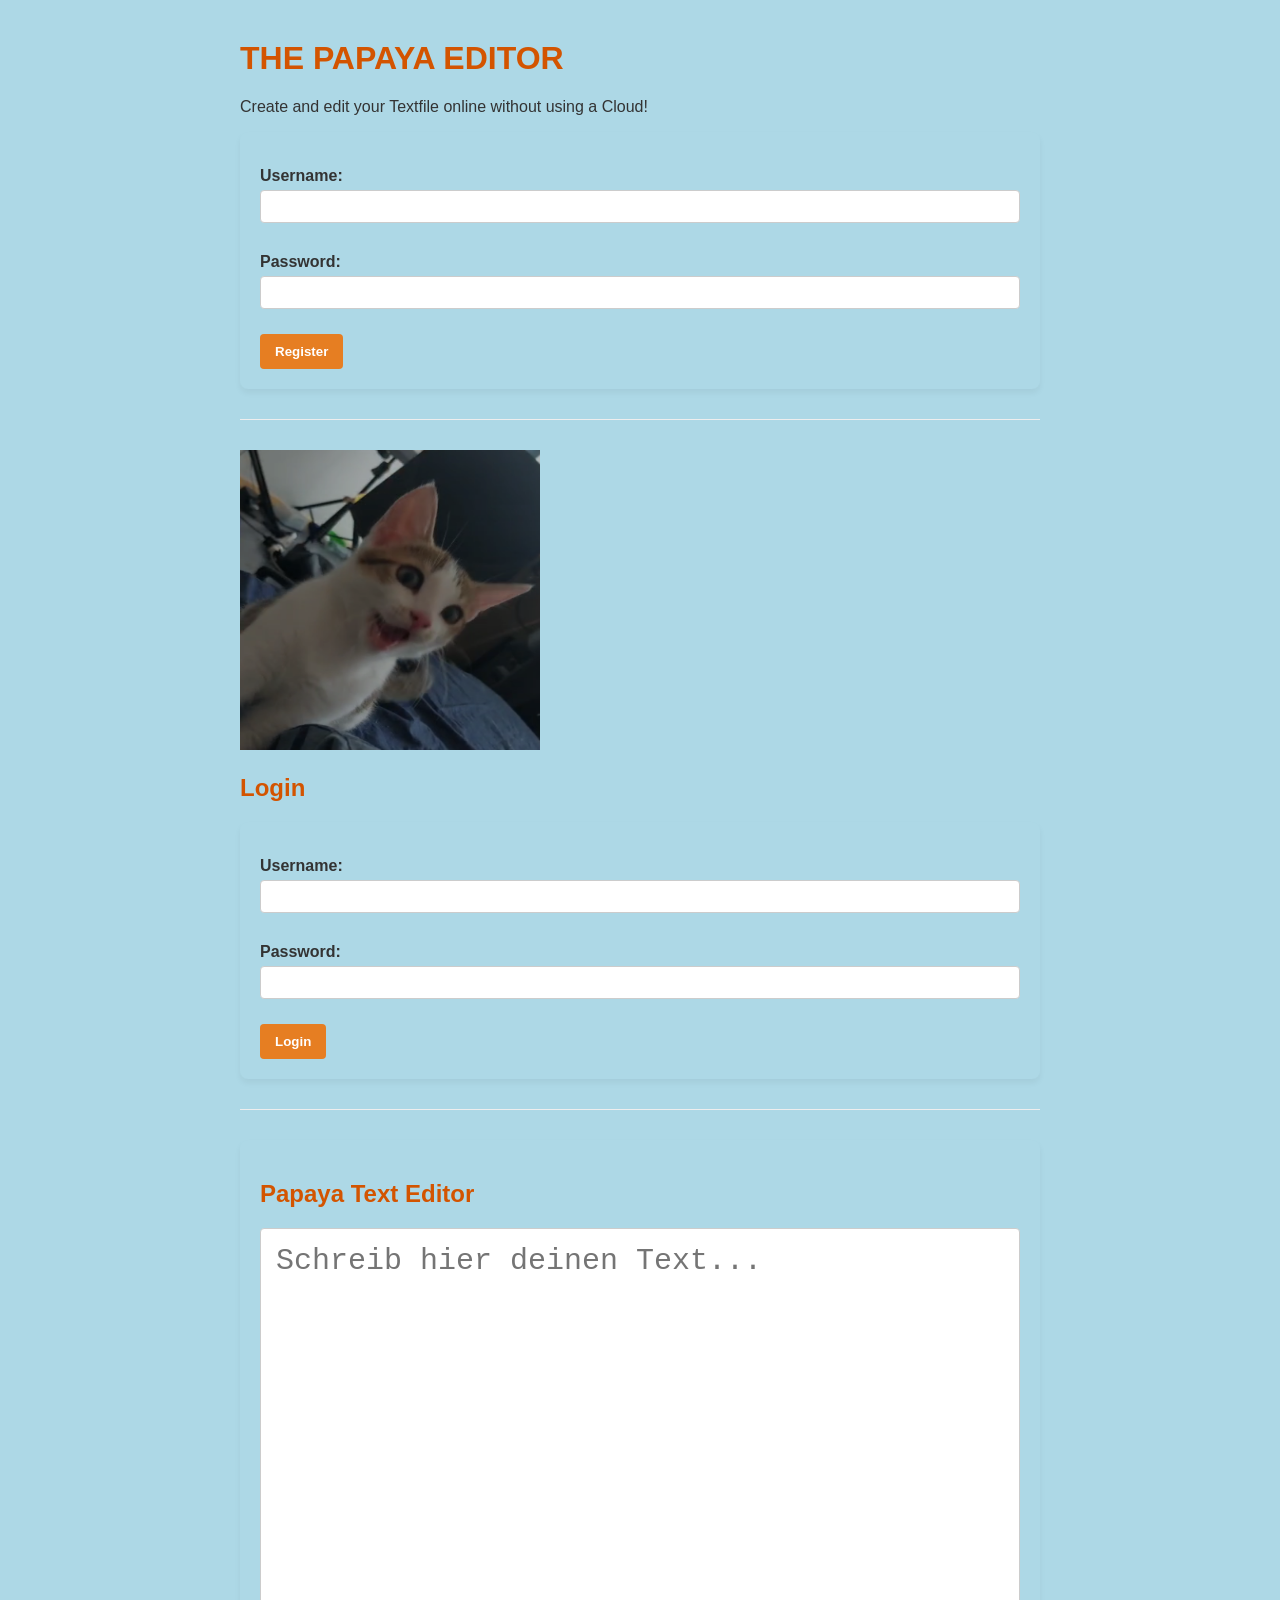
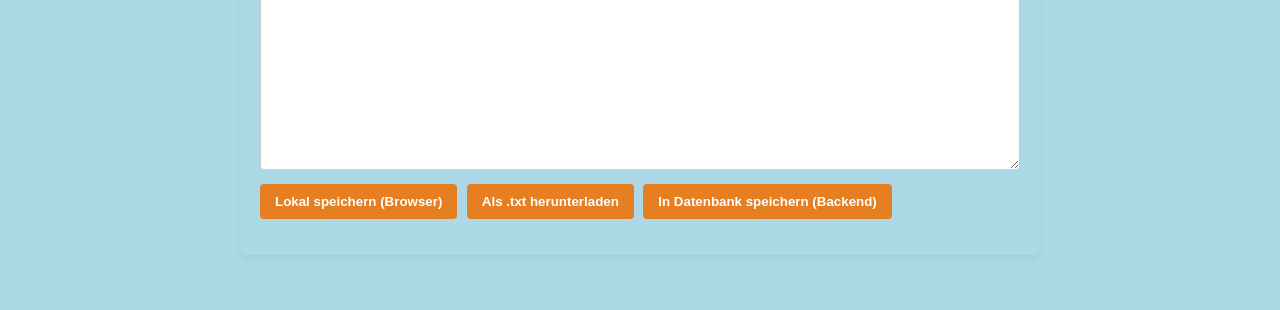
<file: Frontend/index.html>
<!DOCTYPE html>
<html lang="de">
<head>
    <meta charset="UTF-8">
    <title>THE Papaya Editor</title>
    <link rel="stylesheet" href="style.css">
</head>
<body>

    
    <h1>THE PAPAYA EDITOR</h1>
    <p>Create and edit your Textfile online without using a Cloud!</p>

    <!-- 1.Register Form -->
    <form id="registerForm">
        <label for="username">Username:</label>
        <input type="text" id="username" name="username" required>
        
        <label for="password">Password:</label>
        <input type="password" id="password" name="password" required>
        
        <button type="submit">Register</button>
    </form>
    <p id="message"></p>

    <hr>

    <!-- Mascot -->
    <img src="src/mimi.png" width="300" height="300" alt="Mimi">

    <!-- 2. Login Area -->
    <h2>Login</h2>
    <div id="loginSection">
        <label for="loginUsername">Username:</label>
        <input type="text" id="loginUsername" required>
        
        <label for="loginPassword">Password:</label>
        <input type="password" id="loginPassword" required>

        <button type="button" id="loginBtn">Login</button>
    </div>
    <p id="loginMessage"></p>

    <hr>

    <!-- 3. Texteditor-Area -->
    <div id="editorSection">
        <h2>Papaya Text Editor</h2>
        <textarea id="textEditor" rows="15" cols="80" placeholder="Schreib hier deinen Text..."></textarea>

        <br>

        <button id="saveLocalBtn">Lokal speichern (Browser)</button>
        <button id="downloadBtn">Als .txt herunterladen</button>
        <button id="saveToDbBtn">In Datenbank speichern (Backend)</button>

        <p id="editorMessage"></p>
    </div>

    <!-- external java script :) -->
    <script src="script.js" defer></script>
</body>
</html>
</file>
<file: Frontend/style.css>
body {
    font-family: Arial, sans-serif;
    font-size: 40;
    max-width: 800px;
    margin: 40px auto;
    padding: 0 40px;
    background-color: lightblue; 
    color: #333;
}

h1, h2 {
    color: #d35400; 
}

form, div {
    background: lightblue;
    padding: 20px;
    margin-bottom: 20px;
    border-radius: 8px;
    box-shadow: 0 4px 6px rgba(0, 0, 0, 0.05);
}

label {
    display: block;
    margin-top: 15px;
    font-weight: bold;
}


input[type="text"],
input[type="password"] {
    width: 100%;
    padding: 8px;
    margin-top: 5px;
    margin-bottom: 15px;
    border: 1px solid #ccc;
    border-radius: 4px;
    box-sizing: border-box;
}

textarea {
    width: 100%;
    height: 200%;
    padding: 15px;
    border: 1px solid #ccc;
    border-radius: 4px;
    font-family: monospace;
    font-size: 30px;
    box-sizing: border-box;
    resize: vertical;
}

button {
    background-color: #e67e22;
    color: white;
    padding: 10px 15px;
    border: none;
    border-radius: 4px;
    cursor: pointer;
    font-weight: bold;
    margin-right: 5px;
    margin-top: 10px;
}

button:hover {
    background-color: #d35400;
}

hr {
    border: none;
    border-top: 1px solid #eee;
    margin: 30px 0;
}
</file>
